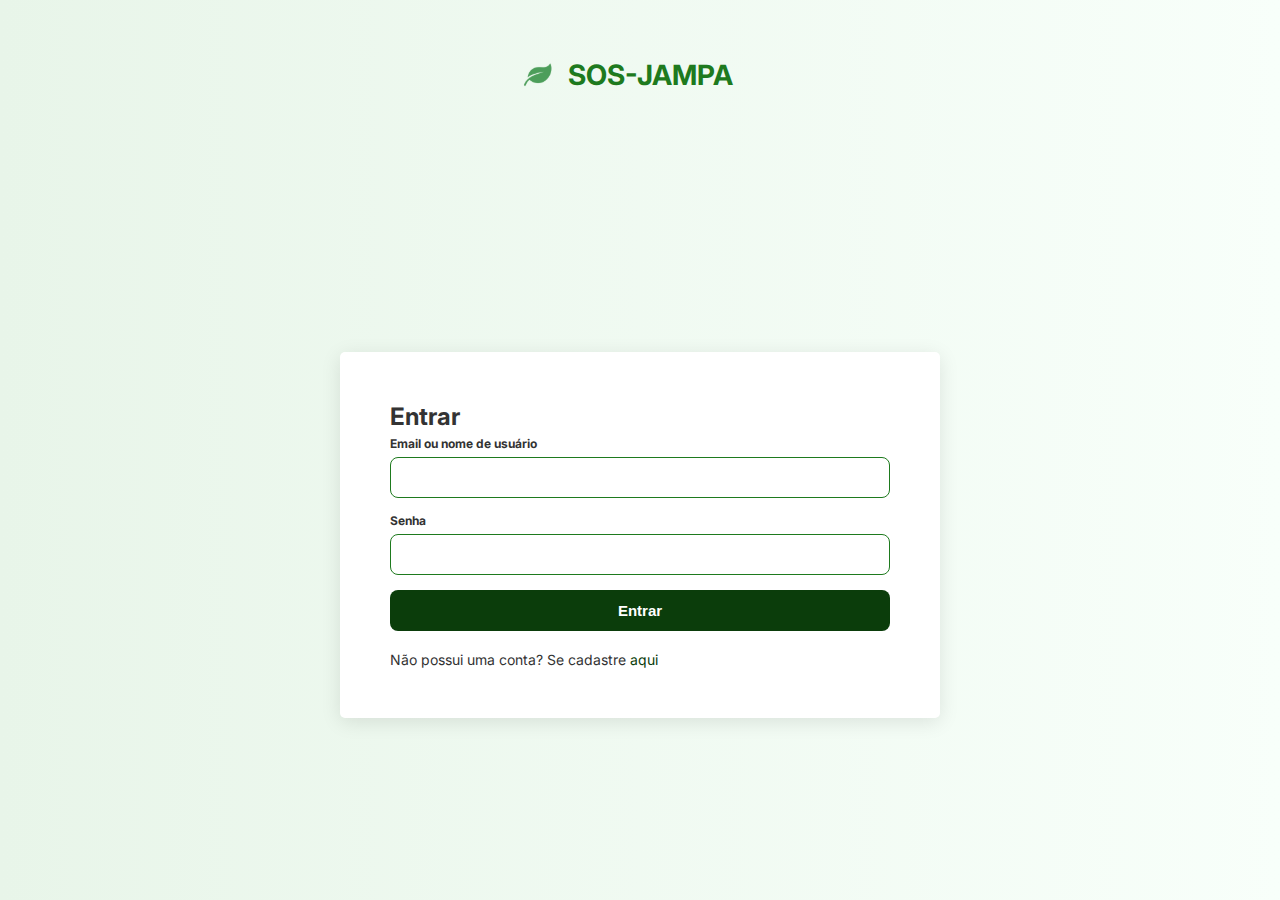
<file: app/templates/login.html>
<!DOCTYPE html>
<html lang="pt-br">

<head>
    <meta charset="UTF-8">
    <meta name="viewport" content="width=device-width, initial-scale=1.0">
    <title>SOS-JAMPA </title>
    <link rel="icon" type="image/svg" href="../static/img/folha.svg">
    <link rel="stylesheet" href="../static/css/style.css">
    <link href="https://fonts.googleapis.com/css2?family=Inter:wght@300;400;500;600;700&display=swap" rel="stylesheet">

</head>

<body>
    <div class="container">
        <div class="login-header">
            <img src="../static/img/folha.svg" alt="Logo" class="login-logo">
            <h1 class="login-title">SOS-JAMPA</h1>
        </div>
        <div class="login-card">
             <h2>Entrar</h2>

            <form action="index.html" method="post">


                <label for="email-user">Email ou nome de usuário</label>
                <input id="email-user" type="text" required>

                <label for="senha">Senha</label>
                <input id="senha" type="password" required>

                <button type="submit">Entrar</button>
            </form>

            <p>
                Não possui uma conta? Se cadastre <a href="#">aqui</a>
            </p>
        </div>
    </div>


</body>

</html>
</file>
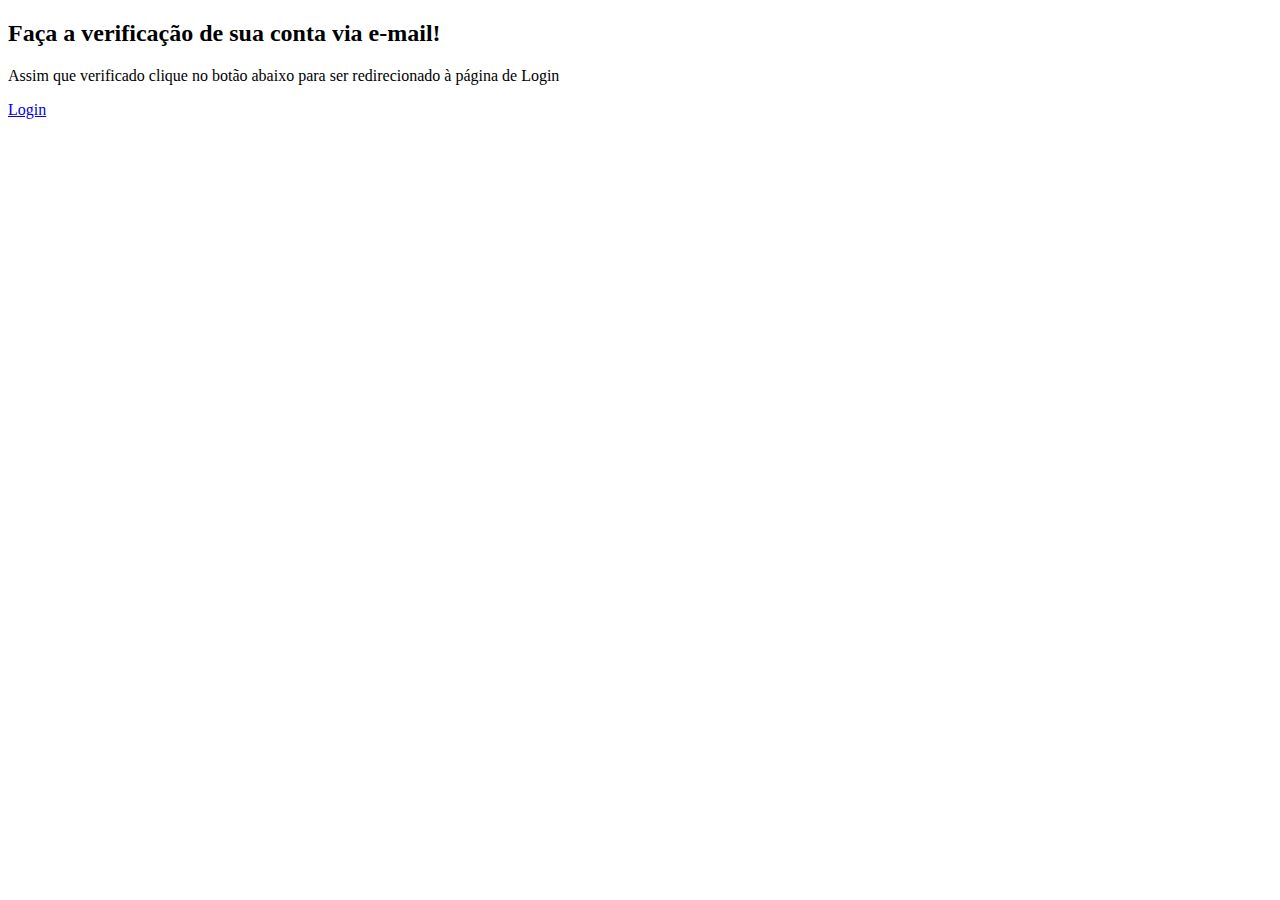
<file: app/templates/verifica_email.html>
<!DOCTYPE html>
<html lang="pt-br">
<head>
    <meta charset="UTF-8">
    <meta name="viewport" content="width=device-width, initial-scale=1.0">
    <title>Verificação</title>
</head>
<body>
    <h2>Faça a verificação de sua conta via e-mail!</h2>
    <p>Assim que verificado clique no botão abaixo para ser redirecionado à página de Login</p>
    <nav>
        <a href="{{ url_for('login') }}">Login</a>
    </nav>
</body>
</html>
</file>
<file: app/static/css/style.css>
/*-----------------------*/
/*    MOBILE FIRST      */
/*---------------------*/

*{
    margin: 0;
    padding: 0;
    box-sizing: border-box;
    
}

body{
    background: linear-gradient(to right, #E8F5E9,  #F8FFFA);
    color: #333333;
    font-family: 'Inter', sans-serif;
}

.container{
    display: flex;
    flex-direction: column;
    min-height: 100vh;
    min-height: 100dvh;
}

/* Card de login */
.login-card{
    background: #FFFFFF;
    padding: 30px;
    margin: auto;
    width: 90%;
    max-width: 400px;
    border-radius: 5px;
    text-align: left;
    box-shadow: 0 4px 20px rgba(0,0,0,0.1);
}

.login-header{
    display: flex;
    justify-content: center;
    align-items: center;
    margin-bottom: 20px;
    height: 150px;
    gap: 10px;
    margin-right: 30px;
}

.login-logo{
    width: 40px;
    height: 40px;
}

.login-title{
    font-size: 28px;
    font-weight: bold;
    color: #1E7A1E;
    
}

.login-card h2{
    font-size: 24px;
    margin-bottom: 5px;
}

label{
    font-size: 12px;
    font-weight: bold;
    display: block;
    margin-bottom: 6px;
}

input{
    width: 100%;
    padding: 12px;
    border-radius: 8px;
    margin-bottom: 15px;
    border: 1px solid #1E7A1E;
    transition: all 0.2s ease;
}

input:focus {
    outline: none;
    box-shadow: 0 0 0 1px #1E7A1E;
}

button{
    width: 100%;
    padding: 12px;
    border: none;
    background: #0B3D0B;
    color: #FFFFFF;
    font-weight: bold;
    border-radius: 8px;
    font-size: 15px;
    cursor: pointer;
    transition: background 0.2s ease, transform 0.2s ease;
}

button:hover{
    background: #1E7A1E;
}

button:active{
    transform: scale(0.97);
}

.login-card p{
    margin-top: 20px;
    font-size: 14px;
}

.login-card p a{
    color: #0B3D0B;
    text-decoration: none;
    transition: color 0.15s ease;
}

.login-card p a:hover{
    color: #1E7A1E;
}

/*------------------*/
/* TELAS >= 768px   */
/*------------------*/
@media (min-width: 768px){
    .login-card {
        padding: 50px;
        max-width: 600px;
    }
}

/*Cadastro*/

fieldset{
  border: 2px solid #333333;
  border-radius: 8px;
  padding: 15px;
  margin-bottom: 20px;
}

legend{
  font-weight: bold;
  color: #333333;
  padding: 0 8px;
}

#requisitos li{
    color: red;
    margin: 4px 0;
    font-size: 14px;
    transition: color 0.2s;
}

#requisitos li.ok{
    color: green;
    font-weight: bold;
}
</file>
